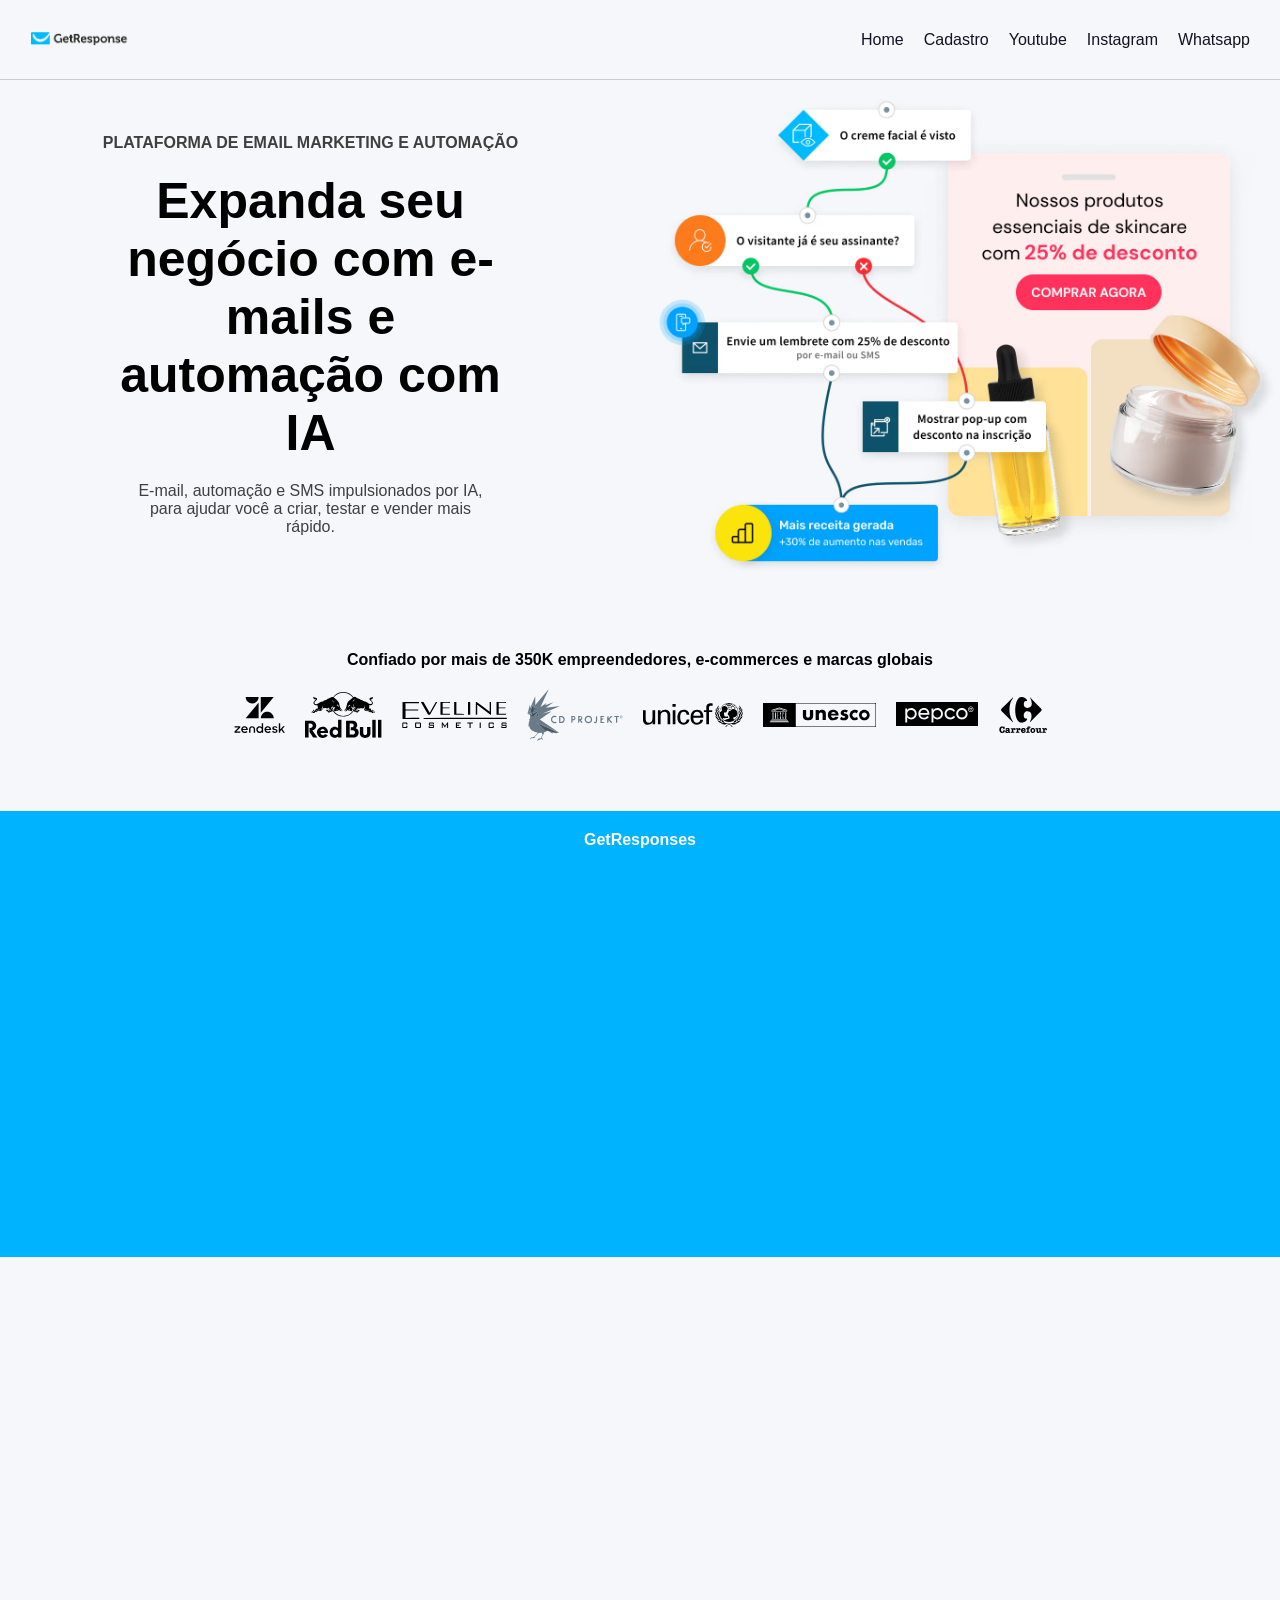
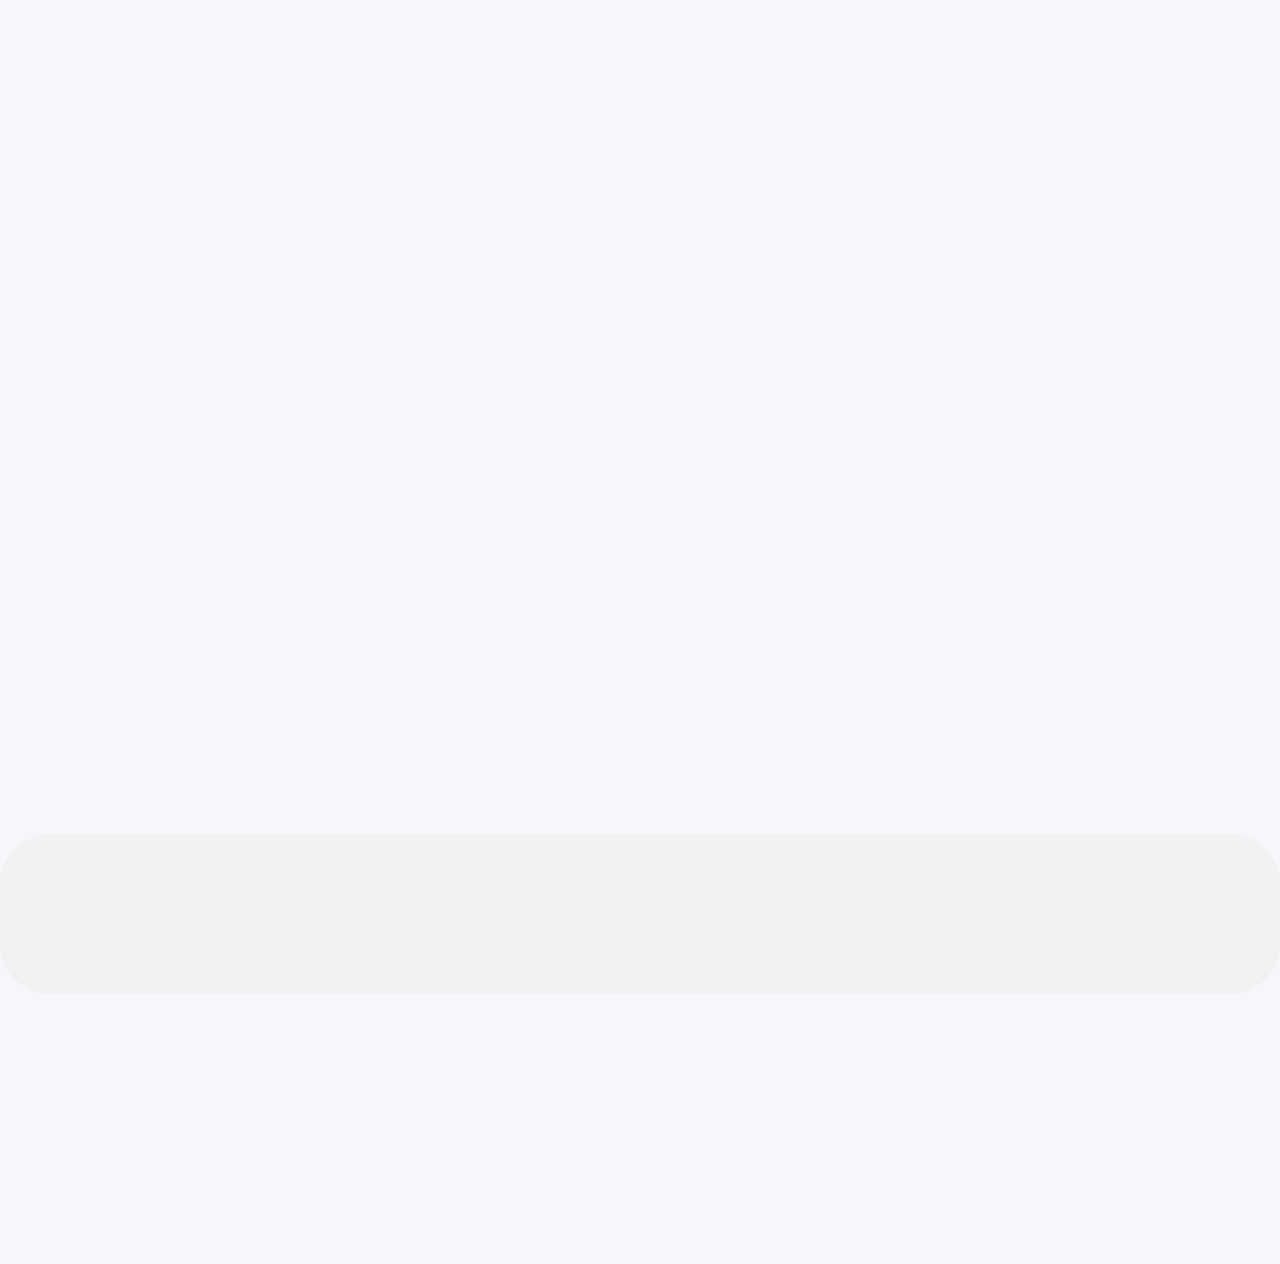
<file: index.html>
<!DOCTYPE html>
<html lang="pt-br">

<head>
    <meta charset="UTF-8">
    <meta name="viewport" content="width=device-width, initial-scale=1.0">
    <title>GetResponse</title>
    <link rel="shortcut icon" href="download.png" type="image/x-icon">
    <link rel="stylesheet" href="style.css">
</head>

<body>
    <header>
        <div class="Animation">
            <img src="download.png" alt="animation">

        </div>
        <nav>
            <section>

                <img src="screenshot_18.png" alt="logo">

                <div class="Links-desktop">

                    <a href="index.html">Home</a>
                    <a href="cadastroindex.html">Cadastro</a>
                    <a href="https://www.youtube.com/@getresponse">Youtube</a>
                    <a href="https://www.instagram.com/?hl=pt">Instagram</a>
                    <a href="https://web.whatsapp.com/">Whatsapp</a>

                </div>
                <div class="Menu-logo">

                    <img src="menu-icon.png" alt="Menu">
                    <div class="Menu">
                        <a href="#">Home</a>
                        <a href="cadastroindex.html">Cadastro</a>
                        <a href="https://www.youtube.com/@getresponse">Youtube</a>
                        <a href="https://www.instagram.com/?hl=pt">Instagram</a>
                        <a href="https://web.whatsapp.com/">Whatsapp</a>
                    </div>

                </div>
            </section>
        </nav>
    </header>
    <main>
        <section class="primary-section">
            <div class="texts-primary-section">
                <h4>PLATAFORMA DE EMAIL MARKETING E AUTOMAÇÃO</h4>
                <h1>Expanda seu
                    negócio com e-mails
                    e automação com IA</h1>
                <p>E-mail, automação e SMS impulsionados por IA,
                    para ajudar você a criar, testar e vender mais rápido.</p>
            </div>
            <img src="img@2x.00174fd1.avif" alt="photo">
        </section>
        <section class="Previous-content-section">
            <h4>Confiado por mais de 350K empreendedores, e-commerces e marcas globais</h4>
            <div>
                <img src="zendesk.fa235a9d.svg" alt="Brands">
                <img src="redbull.d46d9da8.svg" alt="Brands">
                <img src="eveline.5d2c9690.svg" alt="Brands">
                <img src="cd_dark.9ddab3bc.svg" alt="Brands">
                <img src="unicef.5dccf36e.svg" alt="Brands">
                <img src="unesco.3ddfdb90.svg" alt="Brands">
                <img src="pepco.34f40d0f.svg" alt="Brands">
                <img src="carrefour.543fcd6b.svg" alt="Brands">
            </div>
        </section>
        <section class="secondary-section">
            <h4>GetResponses</h4>
            <h1>A única ferramenta de email marketing e automação que <span>continua acessívelà medida que você tem mais
                    sucesso.</span></h1>
            <a href="https://youtu.be/Gej0JnNuE8I?si=E6rL3JJ5IMhSBWbh">Como funciona ></a>

            <div>
                <img src="01_g2.57644272.svg" alt="Photo">
                <img src="02_g2.1847d597.svg" alt="Photo">
                <img src="03_g2.82c42103.svg" alt="Photo">
                <img src="04_g2.708e1fda.svg" alt="Photo">
                <img src="05_g2.a558d8ff.svg" alt="Photo">
                <img src="06_g2.56a88a13.svg" alt="Photo">
            </div>
        </section>
        <section class="reasons-section">
            <h1>Acesso irrestrito às ferramentas que impulsionarão seu negócio e aumentarão suas vendas.</h1>
            <div class="Cards">
                <img src="img@2x.81321430.avif" alt="Photo">
                <h2>Boletins informativos <span>ilimitados</span></h2>
                <p>Envie emails ilimitados usando IA que escreve linhas de assunto, cria conteúdo personalizado para
                    seus contatos e determina o melhor horário para envio.</p>
                <a class="Buttons-reasons" href="cadastroindex.html">Cadastro ></a>
                <img src="img@2x.3dc4d886.avif" alt="Photo">
                <h2>Automação <span>ilimitada</span></h2>
                <p>Crie jornadas que acolhem novos clientes, restauram carrinhos de compras ou reconquistam contatos
                    usando IA que determina o melhor momento para contatar cada cliente.</p>
                <a class="Buttons-reasons" href="cadastroindex.html">Cadastrar ></a>
                <img src="img@2x.10ed303f.avif" alt="Photo">
                <h2><span>Cadatro da GetResponse</span></h2>
                <p>Fazer o cadastro na GetResponse é o primeiro passo para quem deseja gerenciar campanhas de e-mail
                    marketing de forma eficiente e profissional. O processo é simples e rápido: basta acessar o site da
                    plataforma, clicar em “Cadastre-se” e preencher algumas informações básicas, como nome, e-mail e
                    senha. Após a confirmação do e-mail, você já terá acesso a um painel intuitivo, onde é possível
                    criar listas de contatos, configurar autoresponders e acompanhar métricas importantes das suas
                    campanhas.
                </p>
                <a class="Buttons-reasons" href="cadastroindex.html">Cadastrar ></a>
            </div>
        </section>
        <section class="statistics-section">
            <h1>Estatísticas</h1>
            <div>
                <h4>Quantas Pessoas aceita nosso serviço</h4>
                <h2><span>100.000 Mil Pessoas</span></h2>
                <p><span>GetResponse</span></p>
            </div>
            <div>
                <h4>Nosso serviço é confiavel?</h4>
                <h2>Sim. Mantemos um índice de <span>98% de satisfação</span> entre nossos clientes.</h2>
                <p><span>GetResponse</span></p>
            </div>
            <div>
                <h4>É facil de usar?</h4>
                <h2>Sim! Nossa plataforma foi feita para ser <span>simples e intuitiva.</span></h2>
                <p><span>GetResponse</span></p>
            </div>
        </section>
        <section class="end-section"></section>
    </main>
</body>
<script src="script.js"></script>

</html>
</file>
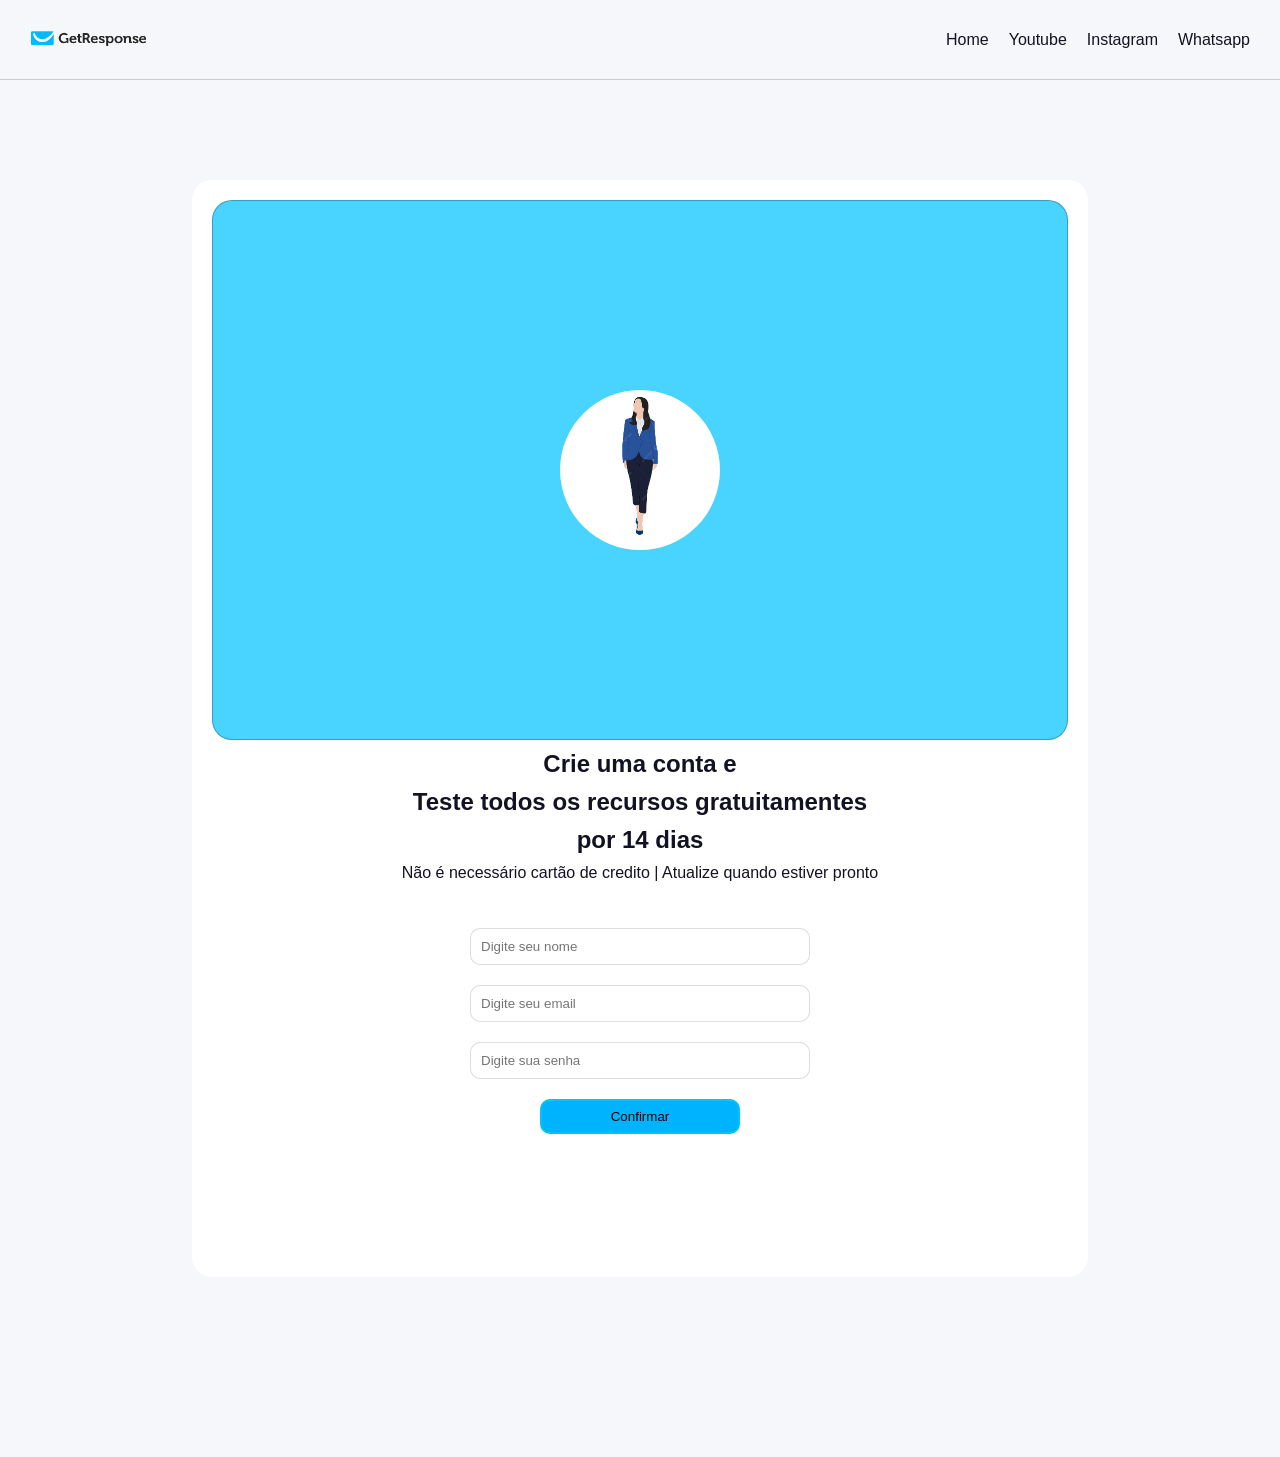
<file: cadastroindex.html>
<!DOCTYPE html>
<html lang="pt-br">

<head>
    <meta charset="UTF-8">
    <meta name="viewport" content="width=device-width, initial-scale=1.0">
    <title>Cadastro GetResponse</title>
    <link rel="stylesheet" href="cadastro.css">
    <link rel="shortcut icon" href="download.png" type="image/x-icon">
</head>

<body>
    <header>
        <div class="Animation">
            <img src="download.png" alt="animation">

        </div>
        <nav>
            <section>

                <img src="screenshot_18.png" alt="logo">

                <div class="Links-desktop">

                    <a href="index.html">Home</a>
                    <a href="https://www.youtube.com/@getresponse">Youtube</a>
                    <a href="https://www.instagram.com/?hl=pt">Instagram</a>
                    <a href="https://web.whatsapp.com/">Whatsapp</a>

                </div>
                <div class="Menu-logo">

                    <img src="menu-icon.png" alt="Menu">
                    <div class="Menu">
                        <a href="index.html">Home</a>
                        <a href="https://www.youtube.com/@getresponse">Youtube</a>
                        <a href="https://www.instagram.com/?hl=pt">Instagram</a>
                        <a href="https://web.whatsapp.com/">Whatsapp</a>
                    </div>

                </div>
            </section>
        </nav>
    </header>
    <main>
        <section>
            <div>
                <img src="pngtree-standing-people-illustration-cartoon-business-set-design-worker-png-image_4438764.png"
                    alt="photo-woman" class="photo-woman">
            </div>
            <h1>Crie uma conta e</h1>
            <h1><span>Teste todos os recursos gratuitamentes</span></h1>
            <h1>por 14 dias</h1>
            <p>Não é necessário cartão de credito | Atualize quando estiver pronto</p>
            <form action="email-marketing.html" method="post">
                <input type="text" name="name" id="name-input" placeholder="Digite seu nome" required>
                <input type="email" name="email" id="email-input" placeholder="Digite seu email" required>
                <input type="password" name="password" id="password-input" placeholder="Digite sua senha" required>
                <input type="submit" id="submit-input" value="Confirmar">
            </form>
            <h4>A GetResponse SA precisa do seu endereço de e-mail para ativar o serviço. Ao clicar em ATIVAR CONTA,
                aceito os termos de serviço , a política de privacidade , a política anti-spam e concordo com o contrato
                de processamento de dados . Informações de acessibilidade .</h4>
        </section>
        
    </main>
</body>
<script src="cadastro.js"></script>

</html>
</file>
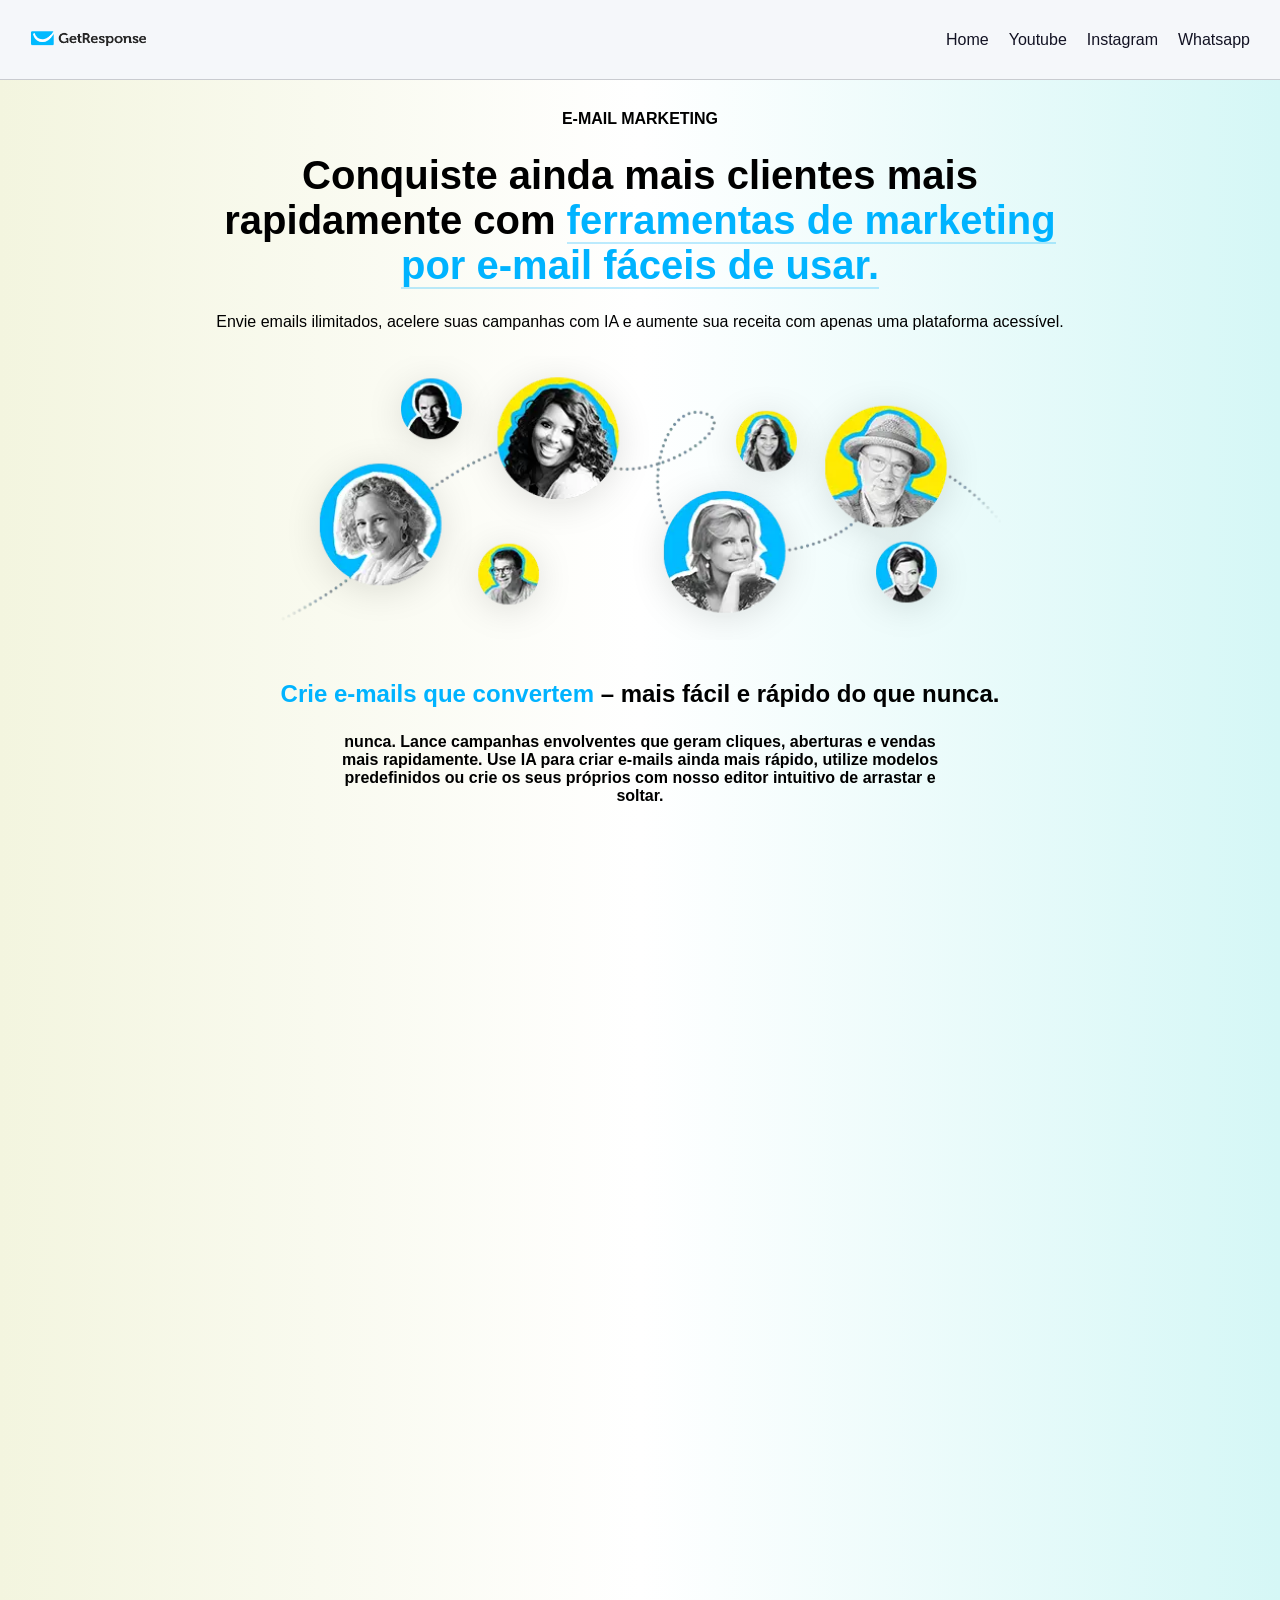
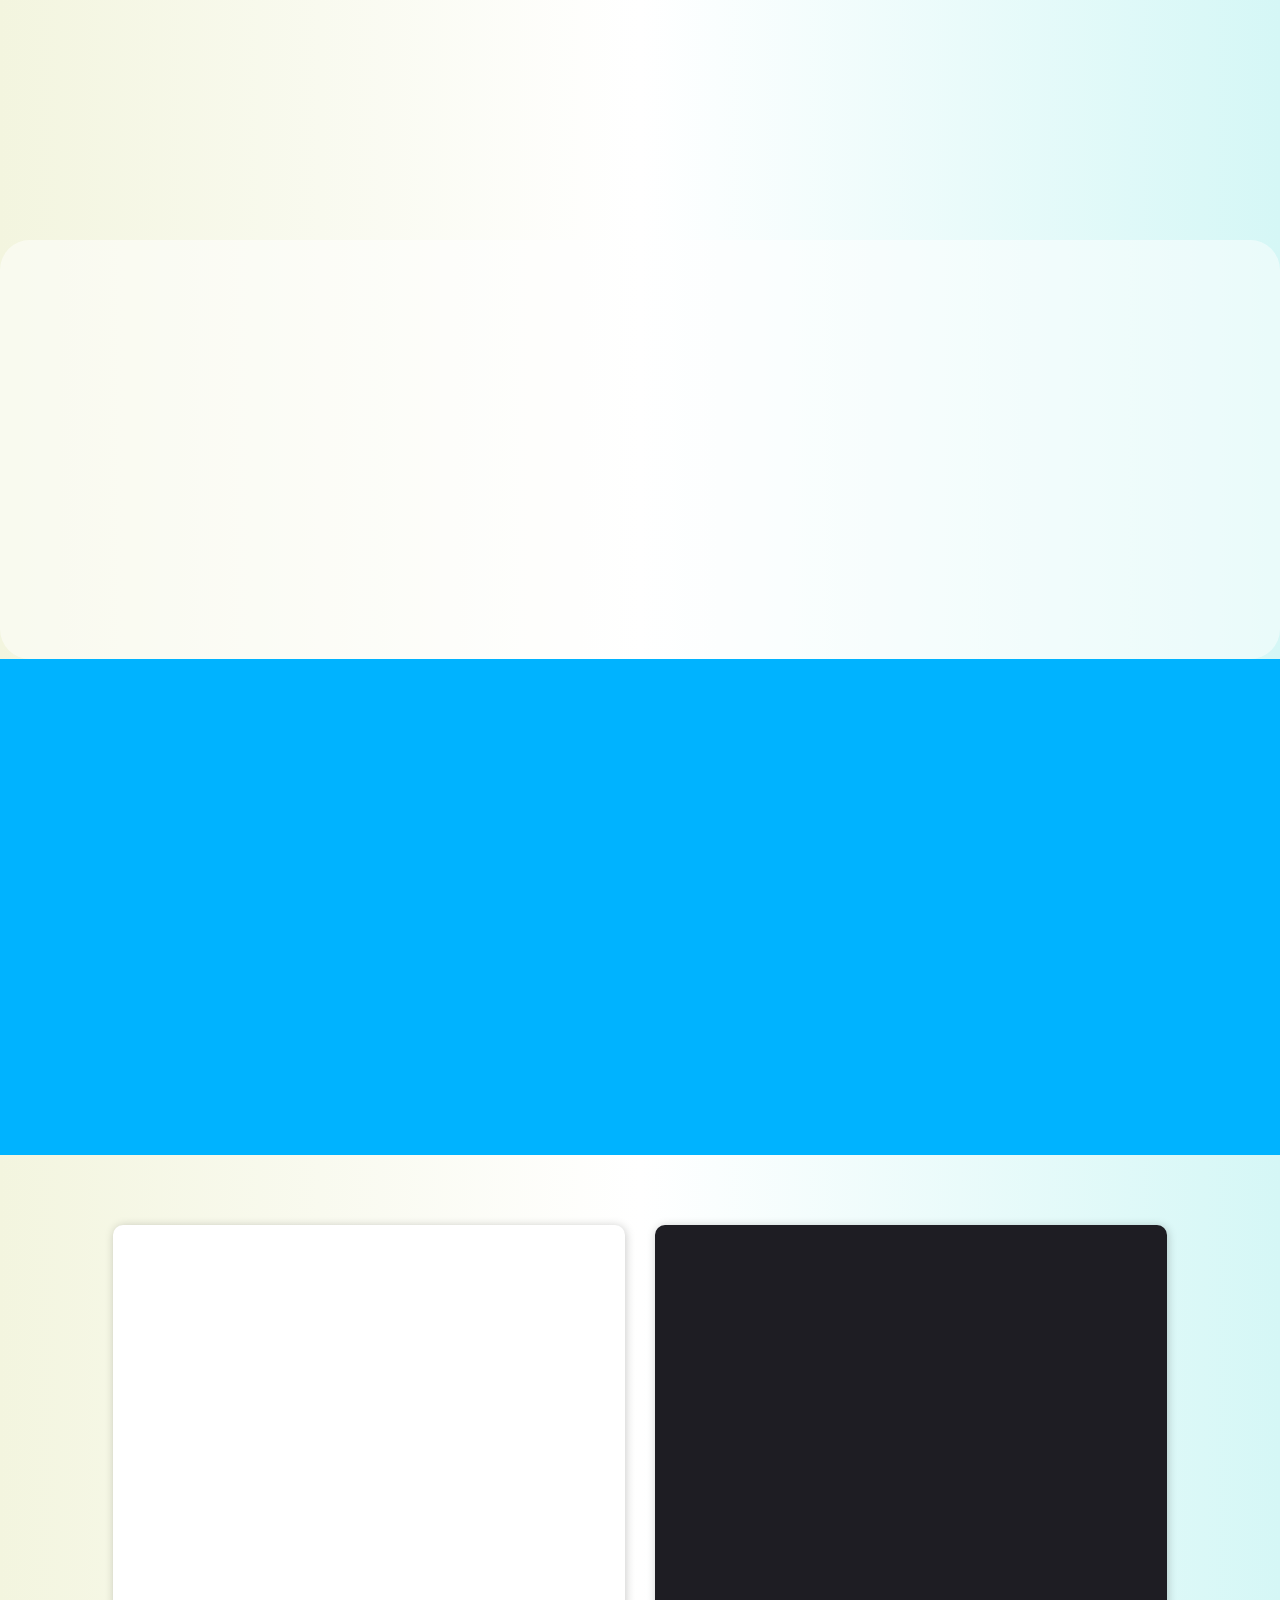
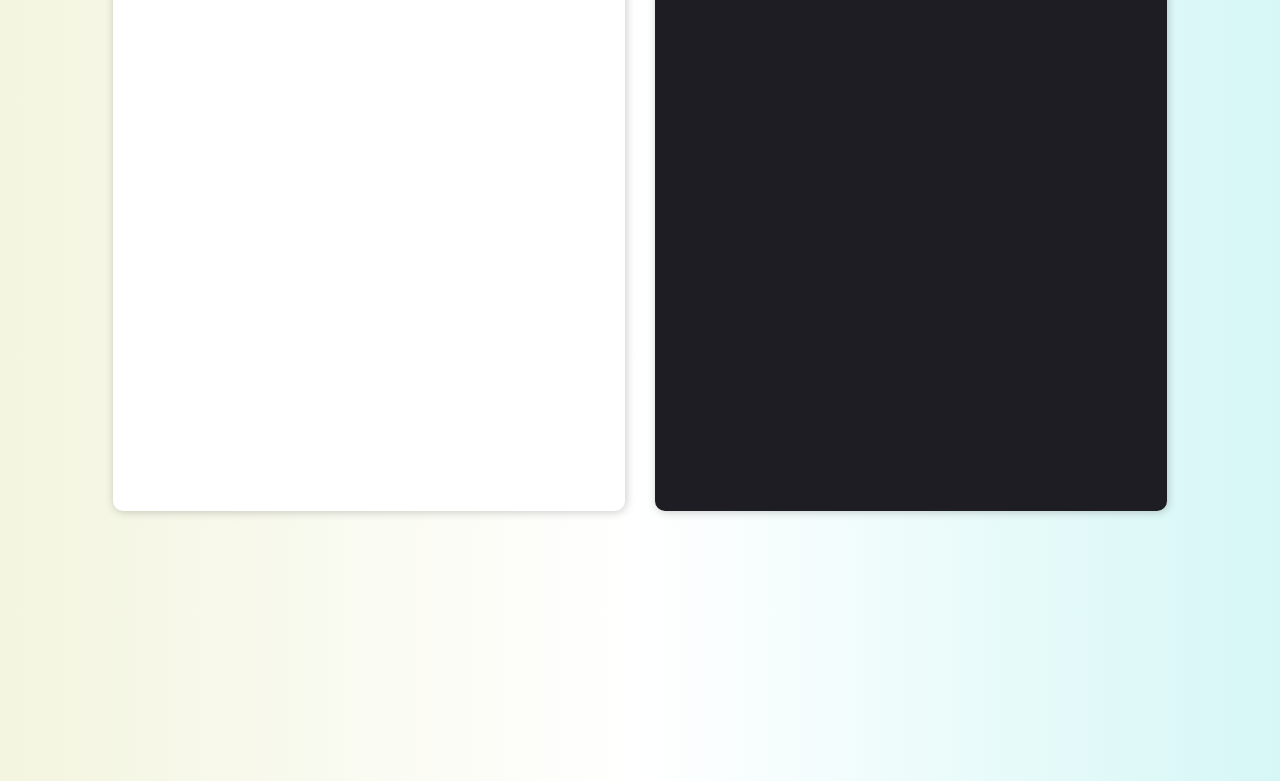
<file: email-marketing.html>
<!DOCTYPE html>
<html lang="pt-br">

<head>
    <meta charset="UTF-8">
    <meta name="viewport" content="width=device-width, initial-scale=1.0">
    <title>Getresponse</title>
    <link rel="stylesheet" href="email-marketing.css">
    <link rel="shortcut icon" href="download.png" type="image/x-icon">
</head>

<body>
    <header>
        <div class="Animation">
            <img src="download.png" alt="animation">

        </div>
        <nav>
            <section>

                <img src="screenshot_18.png" alt="logo">

                <div class="Links-desktop">

                    <a href="/project/index.html">Home</a>
                    <a href="https://www.youtube.com/@getresponse">Youtube</a>
                    <a href="https://www.instagram.com/?hl=pt">Instagram</a>
                    <a href="https://web.whatsapp.com/">Whatsapp</a>

                </div>
                <div class="Menu-logo">

                    <img src="menu-icon.png" alt="Menu">
                    <div class="Menu">
                        <a href="index.html">Home</a>
                        <a href="https://www.youtube.com/@getresponse">Youtube</a>
                        <a href="https://www.instagram.com/?hl=pt">Instagram</a>
                        <a href="https://web.whatsapp.com/">Whatsapp</a>
                    </div>

                </div>
            </section>
        </nav>
    </header>
    <main>
        <section class="primary-section">
            <h4>E-MAIL MARKETING</h4>
            <h1>Conquiste ainda mais clientes mais rapidamente
                com <span>ferramentas de marketing por e-mail fáceis de usar.</span></h1>

            <p>Envie emails ilimitados, acelere suas campanhas com IA e aumente sua receita com apenas uma plataforma
                acessível.</p>
            <img src="customers-733.66f06b81.webp" alt="Photo-primary">
        </section>

        <section class="text-section">
            <h1><span>Crie e-mails que convertem</span> – mais fácil e rápido do que nunca.</h1>
            <h4>nunca.
                Lance campanhas envolventes que geram cliques, aberturas e vendas mais rapidamente.
                Use IA para criar e-mails ainda mais rápido, utilize modelos predefinidos
                ou crie os seus próprios com nosso editor intuitivo de arrastar e soltar.</h4>
        </section>
        <section class="secondary-section">
            <div>
                <h4>EDITOR DE ARRASTAR E SOLTAR</h4>
                <h1>Crie e-mails envolventes
                    em apenas alguns cliques.</h1>
                <p>Crie e-mails responsivos e profissionais exatamente como você deseja. Use texto, imagens e botões
                    facilmente, sem precisar de código ou suporte de desenvolvedores.</p>
            </div>
            <img src="drag_and_drop@2x.6adb74e3.avif" alt="Photo-secondary">
        </section>
        <section class="secondary-section-two">
            <div>
                <h4>GERADOR DE E-MAILS COM IA</h4>
                <h1>Envie e-mails mais rápidos e melhores com nossa IA.</h1>
                <p>Crie títulos, textos e designs atraentes em minutos, para que você possa gastar menos tempo se
                    preparando e mais tempo vendendo.

                    O conteúdo é gerado com base em suas palavras-chave, setor e público-alvo, garantindo que cada
                    e-mail seja altamente relevante.</p>
            </div>
            <img src="send-better-emails@2x.c95fb6c4.avif" alt="Photo-secondary">
        </section>
        <section class="card-section">
            <div>
                <h1>Como criar uma newsletter no GetResponse</h1>

                <p>Este tutorial mostrará passo a passo como é fácil criar e enviar seu primeiro boletim informativo.
                </p>
                <a href="https://youtu.be/F80sSH1hW0g?si=2Jv2XJwzoe91ZpaE">Assitir tutorial</a>
            </div>
            <img src="turn_your_list_into@2x.42c121f8.avif" alt="photo">
        </section>
        <section class="third-section">
            <div>
                <h2>Coloque o seu negócio na Internet de vez com o <span>teste grátis da GetResponse</span></h2>
                <p>Faça o seu cadastro hoje e posicione o seu negócio na Internet com ferramentas de email marketing de
                    alto nível, grátis por 14 dias.</p>
                <h4>Teste funcionalidades pagas da GetResponse:</h4>
                <ul>
                    <li>
                        <h4>✔ E-mails e landing pages com IA</h4>
                    </li>
                    <li>
                        <h4>✔ Newsletters</h4>
                    </li>
                    <li>
                        <h4>✔ Autoresponde de e-mail e workflows personalizados</h4>
                    </li>
                    <li>
                        <h4>✔ Pop-ups e formulários</h4>
                    </li>
                    <li>
                        <h4>✔ Suporte 24/7</h4>
                    </li>
                </ul>
            </div>
            <img src="free-forever@2x.avif" alt="photo">
        </section>
        <section class="card-payment-section">
            <div class="text-payment">
                <h2>Compare os planos e preços da GetResponse</h2>
            </div>
            <div class="card-light" tabindex="0">
                <h1 class="Text-front-card">FREE</h1>
                <div class="Card-back-free">
                    <h1 class="Card-back-title">Mais sobre o plano Free</h1>
                    <p class="Text-card-back"><span>✔</span> O plano Free tem muitos recursos, mesmo sendo de graça.
                        Aqui na GetResponse, todo os planos é bom!</p>
                    <p class="Text-card-back"><span>✔</span> O plano free é uma opção acessível que permite aos usuários
                        experimentar um serviço sem custos iniciais, sendo ideal para quem está começando ou quer testar
                        funcionalidades antes de investir em uma versão paga.</p>
                </div>
                <h3 class="Text-front-card">O plano mais barato é a partir de</h3>
                <p class="Text-front-card">Desenvolvido para que empresas possam entrar facilmente na net.</p>
                <h2 class="Text-front-card">$0</h2>
                <div>
                    <h3 class="Text-front-card">incluindo</h3>
                    <ul>
                        <li>
                            <h4 class="Text-front-card"><span>✔</span> E-mail marketing</h4>
                        </li>
                        <li>
                            <h4 class="Text-front-card"><span>✔</span> Criador de sites</h4>
                        </li>
                        <li>
                            <h4 class="Text-front-card"><span>✔</span> Conecte um dominío</h4>
                        </li>
                        <li>
                            <h4 class="Text-front-card"><span>✔</span> Lista de 500 contatos</h4>
                        </li>
                        <li>
                            <h4 class="Text-front-card"><span>✔</span> Landing pages</h4>
                        </li>
                        <li>
                            <h4 class="Text-front-card"><span>✔</span> Formulários de assinatura e contato</h4>
                        </li>
                    </ul>
                </div>
            </div>
            <div class="card-dark" tabindex="0">
                <h1 class="Text-front-card">PLANO PAGOS</h1>
                <p class="Text-front-card">Planos Standard com recursos premium para você crescer on-line, converter
                    leads e obter vendas.</p>
                <div class="Card-back">
                    <h1 class="Card-back-title">Pagamento</h1>
                    <img src="Gemini_Generated_Image_lzdi9dlzdi9dlzdi.png" alt="photo">
                    <h2 class="Text-card-back"><span>US$13,30</span></h2>
                    <p class="Text-card-back"><span>✔</span> Ao realizar a inscrição, você concorda com nossos termos de
                        uso e com o
                        processamento seguro de seus dados para acesso imediato.</p>
                </div>
                <h3 class="Text-front-card">O plano mais barato é a partir de</h3>
                <h2 class="Text-front-card"><span>US$13,30</span></h2>
                <div>
                    <h3 class="Text-front-card">Tudo do plano Free mais:</h3>
                    <ul>
                        <li>
                            <h4 class="Text-front-card"><span>✔</span> Automatização de marketing</h4>
                        </li>
                        <li>
                            <h4 class="Text-front-card"><span>✔</span> Segmentação de lista</h4>
                        </li>
                        <li>
                            <h4 class="Text-front-card"><span>✔</span> Funis de vendas</h4>
                        </li>
                        <li>
                            <h4 class="Text-front-card"><span>✔</span> Listas para mais de 500 contatos</h4>
                        </li>
                        <li>
                            <h4 class="Text-front-card"><span>✔</span> Webinars</h4>
                        </li>
                        <li>
                            <h4 class="Text-front-card"><span>✔</span> Recursos de e-commerce</h4>
                        </li>
                    </ul>
                </div>
            </div>
        </section>
        <section class="void">

        </section>
    </main>
</body>
<script src="script.js"></script>

</html>
</file>
<file: style.css>
* {
    margin: 0;
    padding: 0;
    box-sizing: border-box;
    text-decoration: none;
    list-style-type: none;
}

:root {
    --primary-bg: #F5F7FA;
    --secondary-bg: #00b3ff;
    --third-bg: #121223;
    --fourth-bg: #ebee0b;
    --fifth-bg: #e2c507;
    --sixth-bg: #0083cf;
    --seventh-bg: #f1f0f094;
}

body {
    background-color: var(--primary-bg);
}

nav {
    position: fixed;
    top: 0;
    padding: 30px;
    left: 0;
    background-color: var(--primary-bg);
    width: 100%;
    z-index: 100;
    height: 80px;
    border-bottom: 1px solid #12122331;
    display: flex;
    align-items: center;
    justify-content: space-around;

}

nav section {
    width: 100%;
    height: auto;
    display: flex;
    position: relative;
    z-index: 100;
    align-items: center;
    justify-content: space-between;

}

nav section img {
    width: 100px;
    position: relative;
    z-index: 99;
    max-width: 120px;
}

.Menu-logo img {
    width: 70px;
    max-width: 30px;
}

.primary-section {
    display: flex;
    align-items: center;
    justify-content: center;

    flex-direction: column;
    margin-top: 90px;
    gap: 20px;
    padding: 20px;
}

.primary-section img {
    width: 100%;
    height: auto;
}

.Animation {
    position: fixed;
    display: flex;
    align-items: center;
    justify-content: center;
    top: 0;
    opacity: 1;
    animation: Animation-end 0.6s ease-in-out forwards;
    animation-delay: 1.8s;
    left: 0;
    flex-direction: column;
    width: 100%;
    z-index: 120;
    height: 100%;
    background-color: var(--primary-bg);
}

.Animation img {
    mix-blend-mode: multiply;
    animation: Photo-intro-animation 1.2s ease-in-out forwards;

    width: 25px;
}

@keyframes Photo-intro-animation {
    0% {
        transform: translateX(200px);
        filter: blur(2px);
        opacity: 0;
    }

    80% {
        transform: translateX(0);
        opacity: 1;
        filter: blur(0);
    }

    85% {
        filter: blur(1px);
    }

    100% {
        transform: scale(1.2);
        filter: blur(0);
    }
}

@keyframes Animation-end {
    0% {
        opacity: 1;
    }

    100% {
        opacity: 0;
        display: none;
    }
}


.Menu {
    position: fixed;
    font-family: 'Gill Sans', 'Gill Sans MT', Calibri, 'Trebuchet MS', sans-serif;
    display: none;
    align-items: center;
    justify-content: center;
    flex-direction: column;
    top: 0;
    left: 0;
    width: 100%;
    z-index: 88;
    gap: 20px;
    height: 100%;
    background-color: var(--primary-bg);
}

.Menu.active {
    display: flex;
    animation: Menu-animation 0.6s ease-in-out forwards;
}

.Menu a {
    font-family: 'Gill Sans', 'Gill Sans MT', Calibri, 'Trebuchet MS', sans-serif;
    color: var(--third-bg);
    transition: 0.6s ease-in-out;
}

.Menu a:active {
    color: var(--secondary-bg);
}

.Links-desktop {
    display: none;
    gap: 20px;

}

.Links-desktop a {
    color: var(--third-bg);
    transition: 0.6s ease-in-out;
    font-family: 'Gill Sans', 'Gill Sans MT', Calibri, 'Trebuchet MS', sans-serif;
}

.Links-desktop a:active {
    transform: translateY(-5px);
}

@keyframes Menu-animation {
    from {
        transform: translateX(100%);
        opacity: 0;
    }

    to {
        transform: translateX(0);
        opacity: 1;
    }
}

.texts-primary-section {
    display: flex;
    align-items: center;
    justify-content: center;
    text-align: center;
    flex-direction: column;
    gap: 20px;
}

.primary-section p,
.primary-section h4 {
    color: rgb(63, 63, 63);
    font-family: 'Trebuchet MS', 'Lucida Sans Unicode', 'Lucida Grande', 'Lucida Sans', Arial, sans-serif;
    text-align: center;
}

.primary-section h1 {
    font-family: 'Gill Sans', 'Gill Sans MT', Calibri, 'Trebuchet MS', sans-serif;
    font-size: 30px;

}

.primary-section a {
    display: inline-block;
    width: 170px;
    padding: 10px;
    font-family: 'Gill Sans', 'Gill Sans MT', Calibri, 'Trebuchet MS', sans-serif;
    border-radius: 20px;
    text-align: center;
}

.Buttons {
    display: flex;
    flex-direction: column;
    gap: 15px;
}

.Button-primary {
    background-color: var(--fourth-bg);
    color: var(--third-bg);
    border: 1.7px solid var(--fifth-bg);
    transition: 0.4s ease-in-out;
}

.Button-primary:active {
    background-color: var(--secondary-bg);
    color: var(--primary-bg);
    border: 1.7px solid var(--sixth-bg);
}

.Button-secondary {
    background-color: var(--third-bg);
    color: var(--primary-bg);

    transition: 0.4s ease-in-out;
}

.Button-secondary:active {
    background-color: var(--secondary-bg);
}

.Previous-content-section {
    display: flex;
    align-items: center;
    justify-content: center;
    flex-direction: column;
    padding: 20px;
    gap: 20px;
    margin-top: 50px;
    text-align: center;
    font-family: 'Gill Sans', 'Gill Sans MT', Calibri, 'Trebuchet MS', sans-serif;
}

.Previous-content-section div {
    display: flex;
    align-items: center;
    gap: 20px;
    justify-content: center;
    flex-wrap: wrap;
    flex-direction: row;
}

.secondary-section {
    background-color: var(--secondary-bg);
    display: flex;
    align-items: center;
    justify-content: center;
    width: 100%;
    height: auto;
    padding: 20px;
    margin-top: 50px;
    text-align: center;
    flex-direction: column;
    gap: 20px;
    font-family: 'Gill Sans', 'Gill Sans MT', Calibri, 'Trebuchet MS', sans-serif;
    color: white;
}

.secondary-section span {
    color: var(--fourth-bg);
}

.secondary-section a {
    display: inline-block;
    width: 170px;

    padding: 10px;
    font-family: 'Gill Sans', 'Gill Sans MT', Calibri, 'Trebuchet MS', sans-serif;
    border-radius: 10px;
    text-align: center;
    background-color: var(--third-bg);
    color: var(--primary-bg);

    transition: 0.4s ease-in-out;
}

.secondary-section a:active {
    background-color: var(--secondary-bg);
    border: 1.5px solid var(--sixth-bg);
}

.secondary-section div {
    display: flex;
    align-items: center;
    justify-content: center;
    flex-wrap: wrap;
    transition: 0.7s ease-in-out;
    gap: 20px;
}

.secondary-section div:active {
    transform: translateY(-3px);
}

.reasons-section {
    display: flex;
    padding: 20px;
    gap: 20px;
    margin-top: 50px;
    align-items: center;
    justify-content: center;
    text-align: center;
    flex-direction: column;
    font-family: 'Gill Sans', 'Gill Sans MT', Calibri, 'Trebuchet MS', sans-serif;
}

.Cards img {
    width: 100%;
    height: auto;
}

.Cards {
    display: flex;
    gap: 20px;
    align-items: center;
    justify-content: center;
    flex-direction: column;
}

.Buttons-reasons {

    display: inline-block;
    width: 170px;

    padding: 10px;
    font-family: 'Gill Sans', 'Gill Sans MT', Calibri, 'Trebuchet MS', sans-serif;
    border-radius: 10px;
    text-align: center;
    background-color: var(--third-bg);
    color: var(--primary-bg);

    margin: 0 auto;
    transition: 0.4s ease-in-out;

}

.Cards span {
    color: var(--secondary-bg);
}

.Cards p {
    width: 50%;
}

.Buttons-reasons:active {
    background-color: var(--secondary-bg);
}

.statistics-section {
    display: flex;
    align-items: center;
    flex-direction: column;
    background-color: var(--seventh-bg);
    text-align: center;
    gap: 50px;
    padding: 20px;
    border-radius: 50px;
}

.statistics-section h1,
.statistics-section p,
.statistics-section h2,
.statistics-section h4 {
    font-family: 'Gill Sans', 'Gill Sans MT', Calibri, 'Trebuchet MS', sans-serif;
}

.statistics-section p,
.statistics-section h2,
.statistics-section h4 {
    color: #595959;
}

.statistics-section h1 {
    width: 13rem;
    border-radius: 5px;
}

.statistics-section div span {
    color: var(--third-bg);
}

.statistics-section div {
    display: flex;
    align-items: center;
    justify-content: center;

    flex-wrap: wrap;
    flex-direction: column;
}

.reveal {
    opacity: 0;
    transform: translateY(40px) scale(0.98);

    transition: 0.8s ease;
}

.reveal.active {
    opacity: 1;
    transform: translateY(0) scale(1);
    filter: blur(0);
}

.end-section {
    height: 30vh;
}

@media (min-width: 1024px) {
    .Buttons-reasons:hover {
        background-color: var(--secondary-bg);
    }

    .Button-primary:hover {
        background-color: var(--secondary-bg);
        color: var(--primary-bg);
        border: 1.7px solid var(--sixth-bg);
    }

    .statistics-section {

        gap: 40px;
        justify-content: center;

    }

    .Menu-logo {
        display: none;
    }

    .Links-desktop {
        display: flex;
    }

    .Button-secondary:hover {
        background-color: var(--secondary-bg);
    }

    .Menu a:hover {
        color: var(--secondary-bg);
    }

    .primary-section img {
        width: 50%;
    }



    .primary-section {
        flex-direction: row;
        padding: 1px;
        text-align: left;
    }

    .Cards img {
        width: 70%;

    }

    .secondary-section a:hover {
        background-color: var(--secondary-bg);
        border: 1.5px solid var(--sixth-bg);
    }

    .texts-primary-section {
        flex-direction: column;
    }

    .texts-primary-section p {
        width: 60%;
        text-align: center;
    }

    .texts-primary-section h1 {
        width: 70%;
        text-align: center;
        font-size: 50px;
    }

    .Buttons {
        display: flex;
        gap: 20px;
        flex-direction: row;
    }

    .secondary-section h1 {
        width: 50%;
        font-size: 45px;
    }

    .secondary-section div:hover {
        transform: none;
    }

    .statistics-section div {
        width: 35%;
    }

    .statistics-section {
        flex-direction: row;

    }

    .statistics-section h1 {
        display: none;
    }
}
</file>
<file: cadastro.css>
* {
    margin: 0;
    padding: 0;
    box-sizing: border-box;
    text-decoration: none;
    list-style-type: none;
}

:root {
    --primary-bg: #F5F7FA;
    --secondary-bg: #00b3ff;
    --third-bg: #121223;
    --fourth-bg: #0be6ee;
    --div-bg: #49d4ff;
}

body {
    background: var(--primary-bg);
}

nav {
    position: fixed;
    top: 0;
    padding: 30px;
    left: 0;
    background-color: var(--primary-bg);
    width: 100%;
    z-index: 100;
    height: 80px;
    border-bottom: 1px solid #12122331;
    display: flex;
    align-items: center;
    justify-content: space-around;

}

nav section {
    width: 100%;
    height: auto;
    display: flex;
    position: relative;
    z-index: 100;
    align-items: center;
    justify-content: space-between;

}

nav section img {
    width: 130px;
    position: relative;
    z-index: 99;
    max-width: 120px;
}

.Menu-logo img {
    width: 30px;
    max-width: 80px;
}


.Animation {
    position: fixed;
    display: flex;
    align-items: center;
    justify-content: center;
    top: 0;
    opacity: 1;
    animation: Animation-end 0.6s ease-in-out forwards;
    animation-delay: 1.8s;
    left: 0;
    flex-direction: column;
    width: 100%;
    z-index: 120;
    height: 100%;
    background-color: var(--primary-bg);
}

.Animation img {
    mix-blend-mode: multiply;
    animation: Photo-intro-animation 1.2s ease-in-out forwards;

    width: 25px;
}

@keyframes Photo-intro-animation {
    0% {
        transform: translateX(200px);
        filter: blur(2px);
        opacity: 0;
    }

    80% {
        transform: translateX(0);
        opacity: 1;
        filter: blur(0);
    }

    85% {
        filter: blur(1px);
    }

    100% {
        transform: scale(1.2);
        filter: blur(0);
    }
}

@keyframes Animation-end {
    0% {
        opacity: 1;
    }

    100% {
        opacity: 0;
        display: none;
    }
}


.Menu {
    position: fixed;
    font-family: 'Gill Sans', 'Gill Sans MT', Calibri, 'Trebuchet MS', sans-serif;
    display: none;
    align-items: center;
    justify-content: center;
    flex-direction: column;
    top: 0;
    left: 0;
    width: 100%;
    z-index: 88;
    gap: 20px;
    height: 100%;
    background-color: var(--primary-bg);
}

.Menu.active {
    display: flex;
    animation: Menu-animation 0.6s ease-in-out forwards;
}

.Menu a {
    font-family: 'Gill Sans', 'Gill Sans MT', Calibri, 'Trebuchet MS', sans-serif;
    color: var(--third-bg);
    transition: 0.6s ease-in-out;
}

.Menu a:active {
    color: var(--secondary-bg);
}

.Links-desktop {
    display: none;
    gap: 20px;

}

.Links-desktop a {
    color: var(--third-bg);
    transition: 0.6s ease-in-out;
    font-family: 'Gill Sans', 'Gill Sans MT', Calibri, 'Trebuchet MS', sans-serif;
}

.Links-desktop a:active {
    transform: translateY(-5px);
}

.reveal {
    opacity: 0;
    transform: translateY(40px) scale(0.98);

    transition: 0.8s ease;
}

.reveal.active {
    opacity: 1;
    transform: translateY(0) scale(1);
    filter: blur(0);
}

@keyframes Menu-animation {
    from {
        transform: translateX(100%);
        opacity: 0;
    }

    to {
        transform: translateX(0);
        opacity: 1;
    }
}

main section {
    width: 90%;
    max-width: 390px;
    display: flex;
    height: auto;
    padding: 20px;
    align-items: center;
    margin: 20vh auto;
    justify-content: center;
    flex-wrap: wrap;
    text-align: center;
    gap: 10px;
    color: var(--third-bg);
    background-color: white;
    border-radius: 20px;
    font-family: 'Gill Sans', 'Gill Sans MT', Calibri, 'Trebuchet MS', sans-serif;
    flex-direction: column;
}

main section div {
    width: 100%;
    max-width: 350px;
    height: 60vh;
    display: flex;
    margin: 0 auto;
    align-items: center;
    flex-direction: column;
    justify-content: center;

    text-align: center;
    border-radius: 20px;
    border: 1px solid #00000041;
    background-color: var(--div-bg);

}

.photo-woman {
    width: 160px;
    border-radius: 50%;
}

main section form {
    display: flex;
    gap: 20px;
    margin-top: 4vh;
    flex-direction: column;
}

#name-input,
#email-input,
#password-input {
    width: 260px;
    padding: 10px;
    border-radius: 10px;
    border: 1px solid #12122324;
}

input::placeholder {
    text-align: left;
    transition: 0.6s ease-in-out;
}

input:focus::placeholder {
    color: black;
    text-align: center;
}

input:focus {
    outline: 0;
}



#submit-input {
    width: 70%;
    max-width: 200px;
    padding: 8px;
    margin: auto;
    border-radius: 10px;
    border: 2px solid #0be6ee49;
    transition: 0.3s ease-in-out;
    background-color: var(--secondary-bg);
}

main section h4 {
    width: 70%;
    margin-top: 5vh;
    text-align: center;
    font-size: 15px;
}

#submit-input:active {
    transform: scale(0.9);
    background-color: var(--fourth-bg);
    border: 1px solid #039cde31;
}

@media (min-width:768px) {
    .Menu-logo {
        display: none;
    }

    main section {
        max-width: none;
        width: 70%;
    }

    main section div {
        max-width: none;
        width: 100%;
    }

    #name-input,
    #email-input,
    #password-input,
    #submit-input {
        width: 340px;
    }

    .Links-desktop {
        display: flex;
    }


}
</file>
<file: email-marketing.css>
* {
    margin: 0;
    padding: 0;
    box-sizing: border-box;
    text-decoration: none;
    list-style-type: none;
}

:root {
    --primary-bg: #F5F7FA;
    --secondary-bg: #00b3ff;
    --third-bg: #121223;
    --fourth-bg: #eefa0a;
    --div-bg: #49d4ff;
}

body {

    font-family: 'Gill Sans', 'Gill Sans MT', Calibri, 'Trebuchet MS', sans-serif;
    background: linear-gradient(to right, #F3F5DF, white, #D5F7F6);
}

nav {
    position: fixed;
    top: 0;
    padding: 30px;
    left: 0;
    background-color: var(--primary-bg);
    width: 100%;
    z-index: 100;
    height: 80px;
    border-bottom: 1px solid #12122331;
    display: flex;
    align-items: center;
    justify-content: space-around;

}

nav section {
    width: 100%;
    height: auto;
    display: flex;
    position: relative;
    z-index: 100;
    align-items: center;
    justify-content: space-between;

}

nav section img {
    width: 130px;
    position: relative;
    z-index: 99;
    max-width: 120px;
}

.Menu-logo img {
    width: 30px;
    max-width: 80px;
}


.Animation {
    position: fixed;
    display: flex;
    align-items: center;
    justify-content: center;
    top: 0;
    opacity: 1;
    animation: Animation-end 0.6s ease-in-out forwards;
    animation-delay: 1.8s;
    left: 0;
    flex-direction: column;
    width: 100%;
    z-index: 120;
    height: 100%;
    background-color: var(--primary-bg);
}

.Animation img {
    mix-blend-mode: multiply;
    animation: Photo-intro-animation 1.2s ease-in-out forwards;

    width: 25px;
}

@keyframes Photo-intro-animation {
    0% {
        transform: translateX(200px);
        filter: blur(2px);
        opacity: 0;
    }

    80% {
        transform: translateX(0);
        opacity: 1;
        filter: blur(0);
    }

    85% {
        filter: blur(1px);
    }

    100% {
        transform: scale(1.2);
        filter: blur(0);
    }
}

@keyframes Animation-end {
    0% {
        opacity: 1;
    }

    100% {
        opacity: 0;
        display: none;
    }
}


.Menu {
    position: fixed;
    font-family: 'Gill Sans', 'Gill Sans MT', Calibri, 'Trebuchet MS', sans-serif;
    display: none;
    align-items: center;
    justify-content: center;
    flex-direction: column;
    top: 0;
    left: 0;
    width: 100%;
    z-index: 88;
    gap: 20px;
    height: 100%;
    background-color: var(--primary-bg);
}

.Menu.active {
    display: flex;
    animation: Menu-animation 0.8s ease-in-out forwards;
}

.Menu a {
    font-family: 'Gill Sans', 'Gill Sans MT', Calibri, 'Trebuchet MS', sans-serif;
    color: var(--third-bg);
    transition: 0.6s ease-in-out;
}

.Menu a:active {
    color: var(--secondary-bg);
}

.Links-desktop {
    display: none;
    gap: 20px;

}

.Links-desktop a {
    color: var(--third-bg);
    transition: 0.6s ease-in-out;
    font-family: 'Gill Sans', 'Gill Sans MT', Calibri, 'Trebuchet MS', sans-serif;
}

.Links-desktop a:active {
    transform: translateY(-5px);
}

.reveal {
    opacity: 0;
    transform: translateY(40px) scale(0.98);

    transition: 0.8s ease;
}

.reveal.active {
    opacity: 1;
    transform: translateY(0) scale(1);
    filter: blur(0);
}

.primary-section {
    display: flex;
    align-items: center;
    justify-content: center;
    padding: 20px;
    text-align: center;
    margin-top: 90px;
    gap: 25px;
    flex-direction: column;
}

.primary-section span {
    color: var(--secondary-bg);
    border-bottom: 2px solid #00b3ff43;
}

.primary-section h1 {
    font-size: 30px;
}

.primary-section img {
    width: 90%;
}

@keyframes Menu-animation {
    from {
        transform: translateX(100%);
        opacity: 0;
    }

    to {
        transform: translateX(0);
        opacity: 1;
    }
}

.secondary-section {
    display: flex;
    gap: 25px;
    align-items: center;
    justify-content: space-around;
    padding: 20px;
    text-align: center;
    flex-direction: column;
}

.secondary-section div {
    display: flex;
    flex-direction: column;
    justify-content: center;
    text-align: left;
}

.secondary-section img {
    width: 90%;
}

.secondary-section h4 {
    color: #707070;
}

.secondary-section-two {
    display: flex;
    align-items: center;
    justify-content: space-around;
    padding: 20px;
    text-align: center;
    gap: 25px;
    flex-direction: column;
}

.secondary-section-two div {
    display: flex;
    flex-direction: column;
    justify-content: center;
    text-align: left;
}

.secondary-section-two img {
    width: 90%;
}

.secondary-section-two h4 {
    color: #707070;
}

.text-section {
    display: flex;
    align-items: center;
    justify-content: center;
    text-align: center;
    flex-direction: column;
    padding: 20px;
    gap: 25px;
}

.text-section span {
    color: var(--secondary-bg);
}

.card-section {
    display: flex;
    align-items: center;
    justify-content: center;
    text-align: center;
    width: 100%;
    background-color: #ffffff82;
    gap: 25px;
    border-radius: 30px;
    height: auto;
    padding: 20px;
    flex-direction: column;
}

.card-section a {
    background-color: var(--fourth-bg);
    width: 150px;
    text-align: center;
    transition: 0.3s ease-in-out;
    padding: 10px;
    border-radius: 15px;
    color: black;
}

.card-section a:active {
    transform: scale(0.9);
    background-color: black;
    color: white;
}

.card-section img {
    width: 90%;
}

.card-section div {
    display: flex;
    align-items: center;
    justify-content: center;
    text-align: center;
    gap: 15px;
    flex-direction: column;
}
.third-section {
    display: flex;
    align-items: center;
    color: white;
    background-color: var(--secondary-bg);
    justify-content: center;
    flex-direction: column;
    gap: 30px;
    padding: 20px;
}
.third-section div {
    display: flex;
    flex-direction: column;
    gap: 10px;
}
.third-section img {
    width: 80%;
}
.third-section span {
    color: black;
    background-color: var(--fourth-bg);
    padding: 3px;
    text-align: center;
}
.card-payment-section {
    display: flex;
    align-items: center;
    justify-content: center;
    text-align: center;
    margin-top: 70px;
    flex-direction: column;
    gap: 30px;
}
.card-light {
    display: flex;
    align-items: center;
    text-align: center;
    cursor: pointer;
    padding: 15px;
    background-color: white;
    width: 90%;
    border-radius: 10px;
    justify-content: space-around;
    transition: 0.4s ease-in-out;
    height: auto;
    gap: 20px;
    flex-direction: column;
}
.card-light span {
    color: var(--secondary-bg);
}
.card-light div {
    text-align: left;
}
.card-dark {
    display: flex;
    align-items: center;
    text-align: center;
    cursor: pointer;
    padding: 15px;
    justify-content: space-around;
    background-color: #1E1D23;
    width: 90%;
    border-radius: 10px;
    color: white;
    height: auto;
    gap: 20px;
    transition: 0.5s ease-in-out;
    flex-direction: column;
}

.card-dark span {
    color: #ff8409;
}
.card-dark div {
    text-align: left;
}
.card-dark:focus,
.card-light:focus {
    transform-style: preserve-3d;
    perspective: 1000px;
    background-color: #1E1D23;
}
.card-dark:focus .Text-front-card,
.card-light:focus .Text-front-card{
    display: none;
}
.card-dark img,
.card-light img {
    width: 50%;
    display: none;
}
.Card-back,
.Card-back-free {
    display: none;
}

.card-light:focus .Card-back-free,
.card-dark:focus .Card-back{

    display: flex;
    color: white;
    align-items: center;
    flex-direction: column;
    padding: 20px;
    text-align: center;
    justify-content: space-around;
}

.card-dark:focus img,
.card-light:focus img {
    display: flex;
    width: 70%;
}

.Card-back span,
.Card-back-free span {
    color: #ff8409;
}
.Button-card-back:active {
    transform: scale(0.9);
}
.card-light:focus .Card-back-free {
    display: flex;
    gap: 30px;
}
.void {
    width: 100%;
    height: 30vh;
}
@media (min-width:768px) {
    .Menu-logo {
        display: none;
    }

    .card-section img {
        width: 40%;
    }

    .card-section,
    .third-section {
        flex-direction: row;
    }
    .third-section img {
        width: 40%;
    }
    .secondary-section h4 {
        color: #707070;

    }
    .card-payment-section {
        flex-direction: row;
    }

    .text-payment {
        display: none;
    }
    .card-dark,
    .card-light {
        width: 40%;
        box-shadow: 1px 1px 10px #00000035;
        height: 98.4vh;
        gap: 20px;
    }
    .text-section h4 {
        width: 50%;
    }

    .primary-section h1 {
        width: 70%;
        font-size: 40px;
    }

    .secondary-section {
        flex-direction: row;
    }

    .secondary-section h1 {
        font-size: 40px;
        width: 80%;
    }

    .secondary-section p {
        width: 60%;
    }

    .secondary-section img {
        width: 50%;
    }

    .secondary-section-two h4 {
        color: #707070;

    }

    .secondary-section-two {
        flex-direction: row;
    }

    .secondary-section-two h1 {
        font-size: 40px;
        width: 80%;
    }

    .secondary-section-two p {
        width: 60%;
    }

    .secondary-section-two img {
        width: 50%;
    }

    .Links-desktop {
        display: flex;
    }

    .primary-section img {
        width: 60%;
    }

}
</file>
